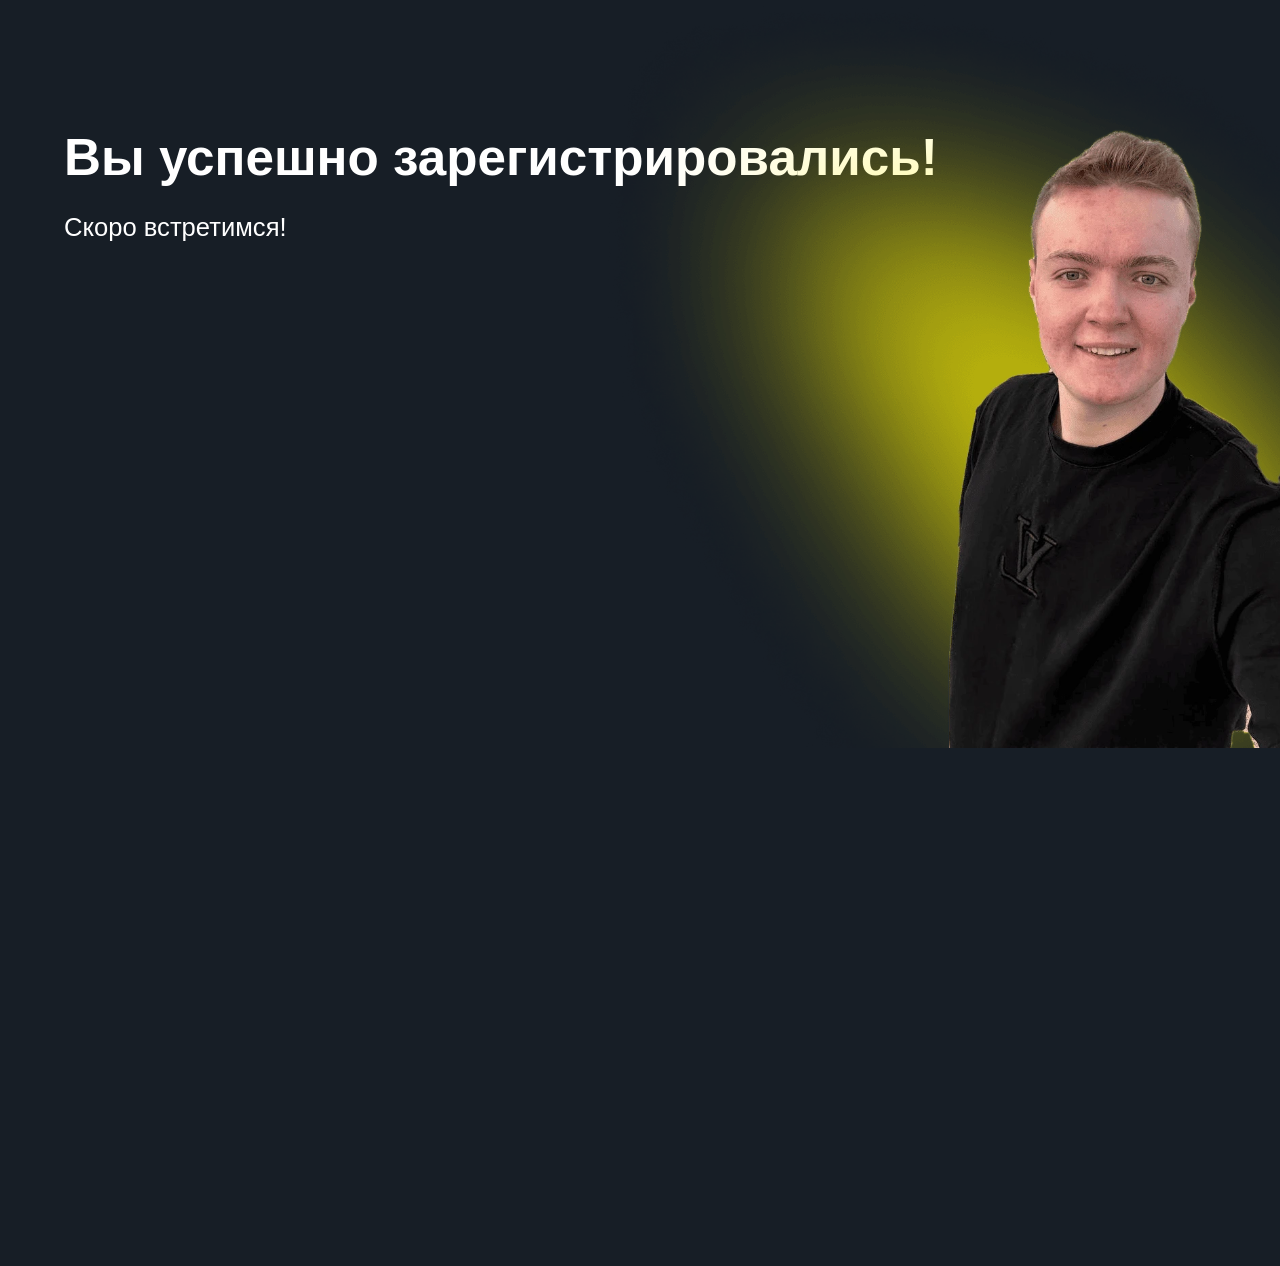
<file: success-ru.html>
<!DOCTYPE html>
<html lang="en">
<head>
  <meta charset="UTF-8">
  <meta name="viewport" content="width=device-width, initial-scale=1.0">
  <title>Document</title>

  <style>
    * {margin: 0; padding: 0; box-sizing: border-box;}
    html {
      overflow: hidden;
    }
    body {
      position: relative;
      color: white;
      background: #171e26;
      font-family: sans-serif;
    }
    main {
      padding: 10vw 0 0 5vw;
    }
    h1 {
      font-size: 4vw;
    }
    p {
      margin-top: 2vw;
      font-size: 2vw;
    }
    .people {
      position: absolute;
      right: 0;
      width: 60vw;
      height: 100vw;
      transform: translate(10%, -20%);
      background-image: url(imgs/main-peoples.webp);
      background-size: contain;
      background-repeat: no-repeat;
    }
  </style>
</head>
<body>
  <main>
    <h1>Вы успешно зарегистрировались!</h1>
    <p>Скоро встретимся!</p>
  </main>
  <div class="people"></div>
</body>
</html>
</file>
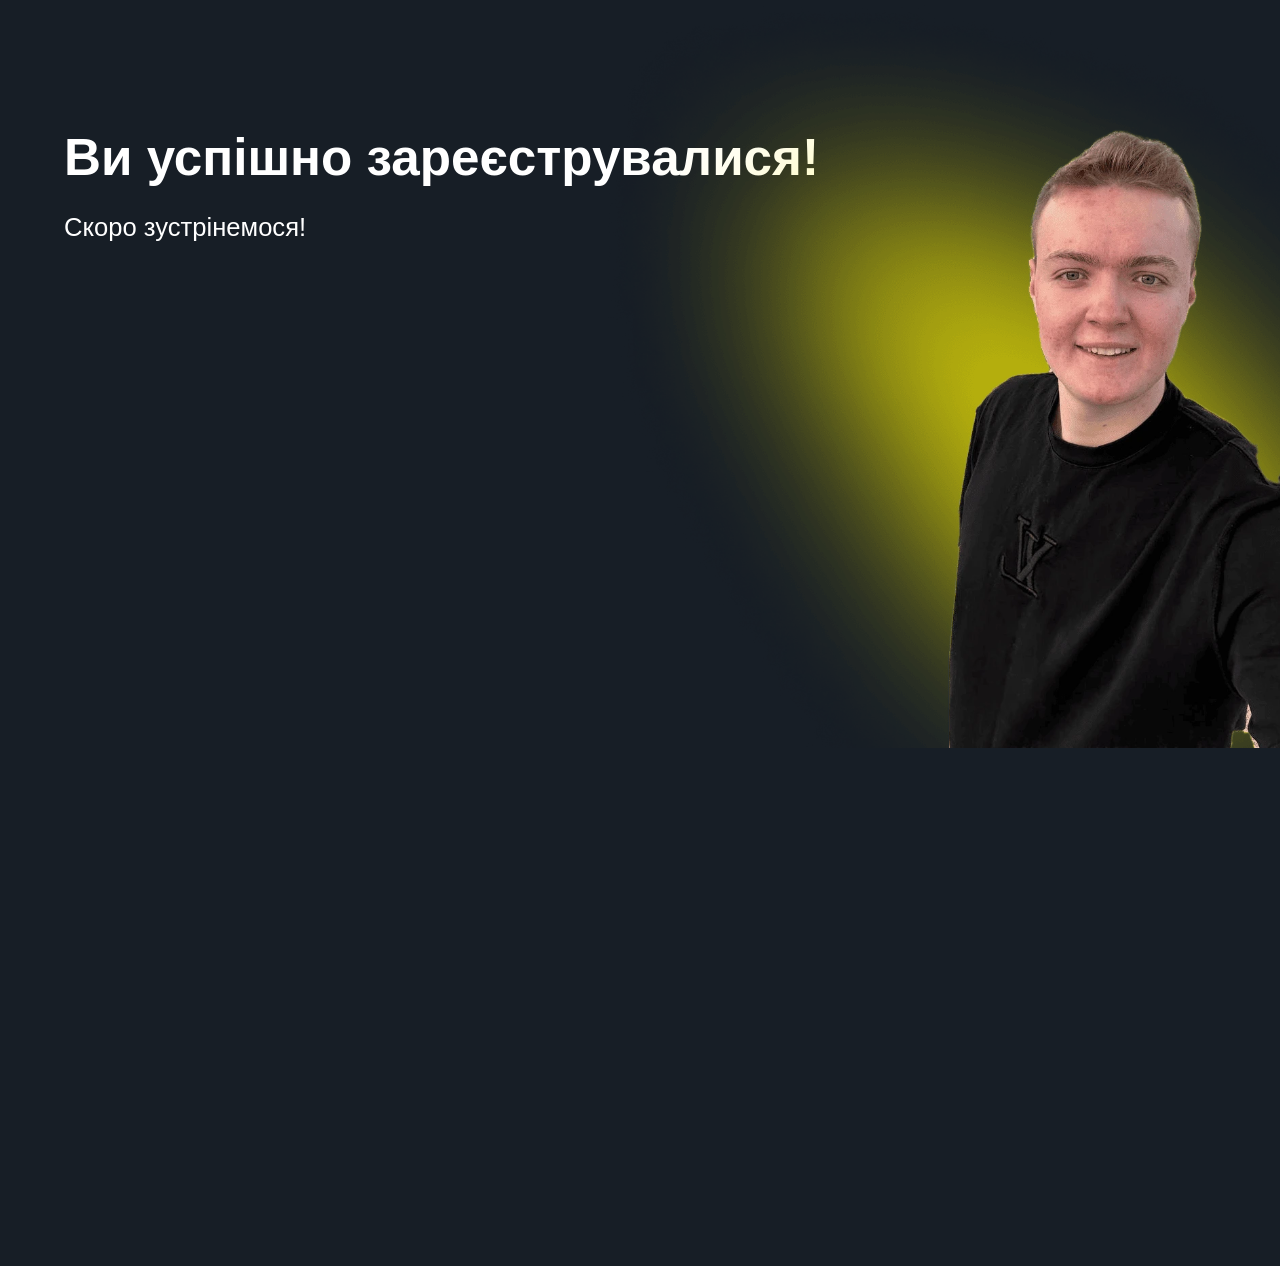
<file: success-ua.html>
<!DOCTYPE html>
<html lang="en">
<head>
  <meta charset="UTF-8">
  <meta name="viewport" content="width=device-width, initial-scale=1.0">
  <title>Document</title>

  <style>
    * {margin: 0; padding: 0; box-sizing: border-box;}
    html {
      overflow: hidden;
    }
    body {
      position: relative;
      color: white;
      background: #171e26;
      font-family: sans-serif;
    }
    main {
      padding: 10vw 0 0 5vw;
    }
    h1 {
      font-size: 4vw;
    }
    p {
      margin-top: 2vw;
      font-size: 2vw;
    }
    .people {
      position: absolute;
      right: 0;
      width: 60vw;
      height: 100vw;
      transform: translate(10%, -20%);
      background-image: url(imgs/main-peoples.webp);
      background-size: contain;
      background-repeat: no-repeat;
    }
  </style>
</head>
<body>
  <main>
    <h1>Ви успішно зареєструвалися!</h1>
    <p>Скоро зустрінемося!</p>
  </main>
  <div class="people"></div>
</body>
</html>
</file>
